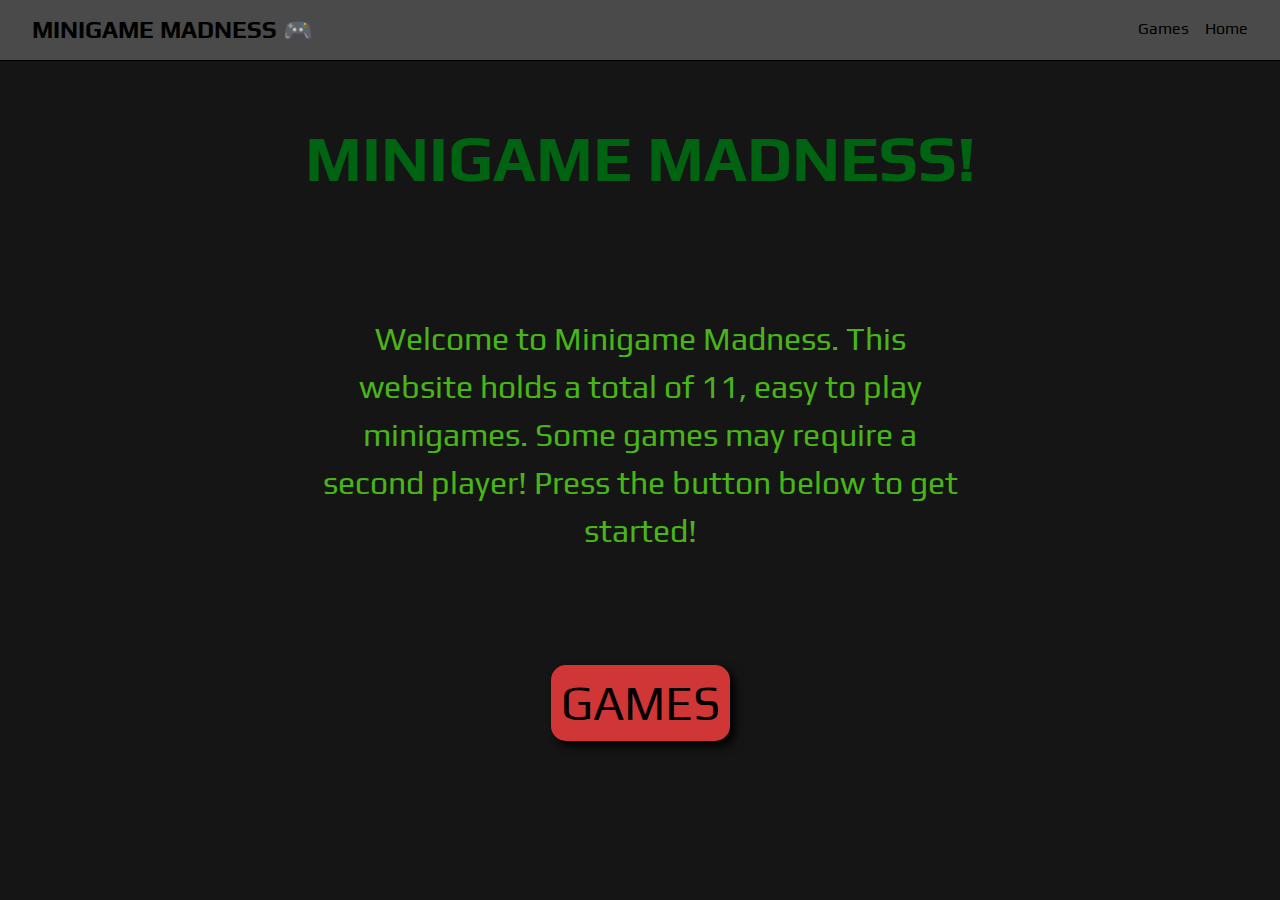
<file: index.html>
<!DOCTYPE html>
<html lang="en">

<head>
  <meta charset="UTF-8">
  <meta http-equiv="X-UA-Compatible" content="IE=edge">
  <meta name="viewport" content="width=device-width, initial-scale=1.0">
  <link rel="stylesheet" href="/games/main.css">
  <link rel="preconnect" href="https://fonts.googleapis.com">
  <link rel="preconnect" href="https://fonts.gstatic.com" crossorigin>
  <link href="https://fonts.googleapis.com/css2?family=Play&display=swap" rel="stylesheet">
  <title>Minigame Madness</title>
</head>

<body class="home-body">
  <nav>
    <h2 id="nav-head"><a href="./index.html">MINIGAME MADNESS &#127918;</a></h2>
    <ul>
      <li class="nav-a"><a href="/games/games.html">Games</a></li>
      <li class="nav-a"><a href="index.html">Home</a></li>
    </ul>
  </nav>
  <div>
    <h1 class="home-head">MINIGAME MADNESS!</h1>
    <div class="home-p-div">
    <p class="home-p">Welcome to Minigame Madness. This website holds a total of 11, easy to play minigames. Some games may require a
      second player! Press the button below to get started!</p>
    </div>
    <a href="/games/games.html"><button class="home-button">GAMES</button></a>
  </div>
</body>

</html>
</file>
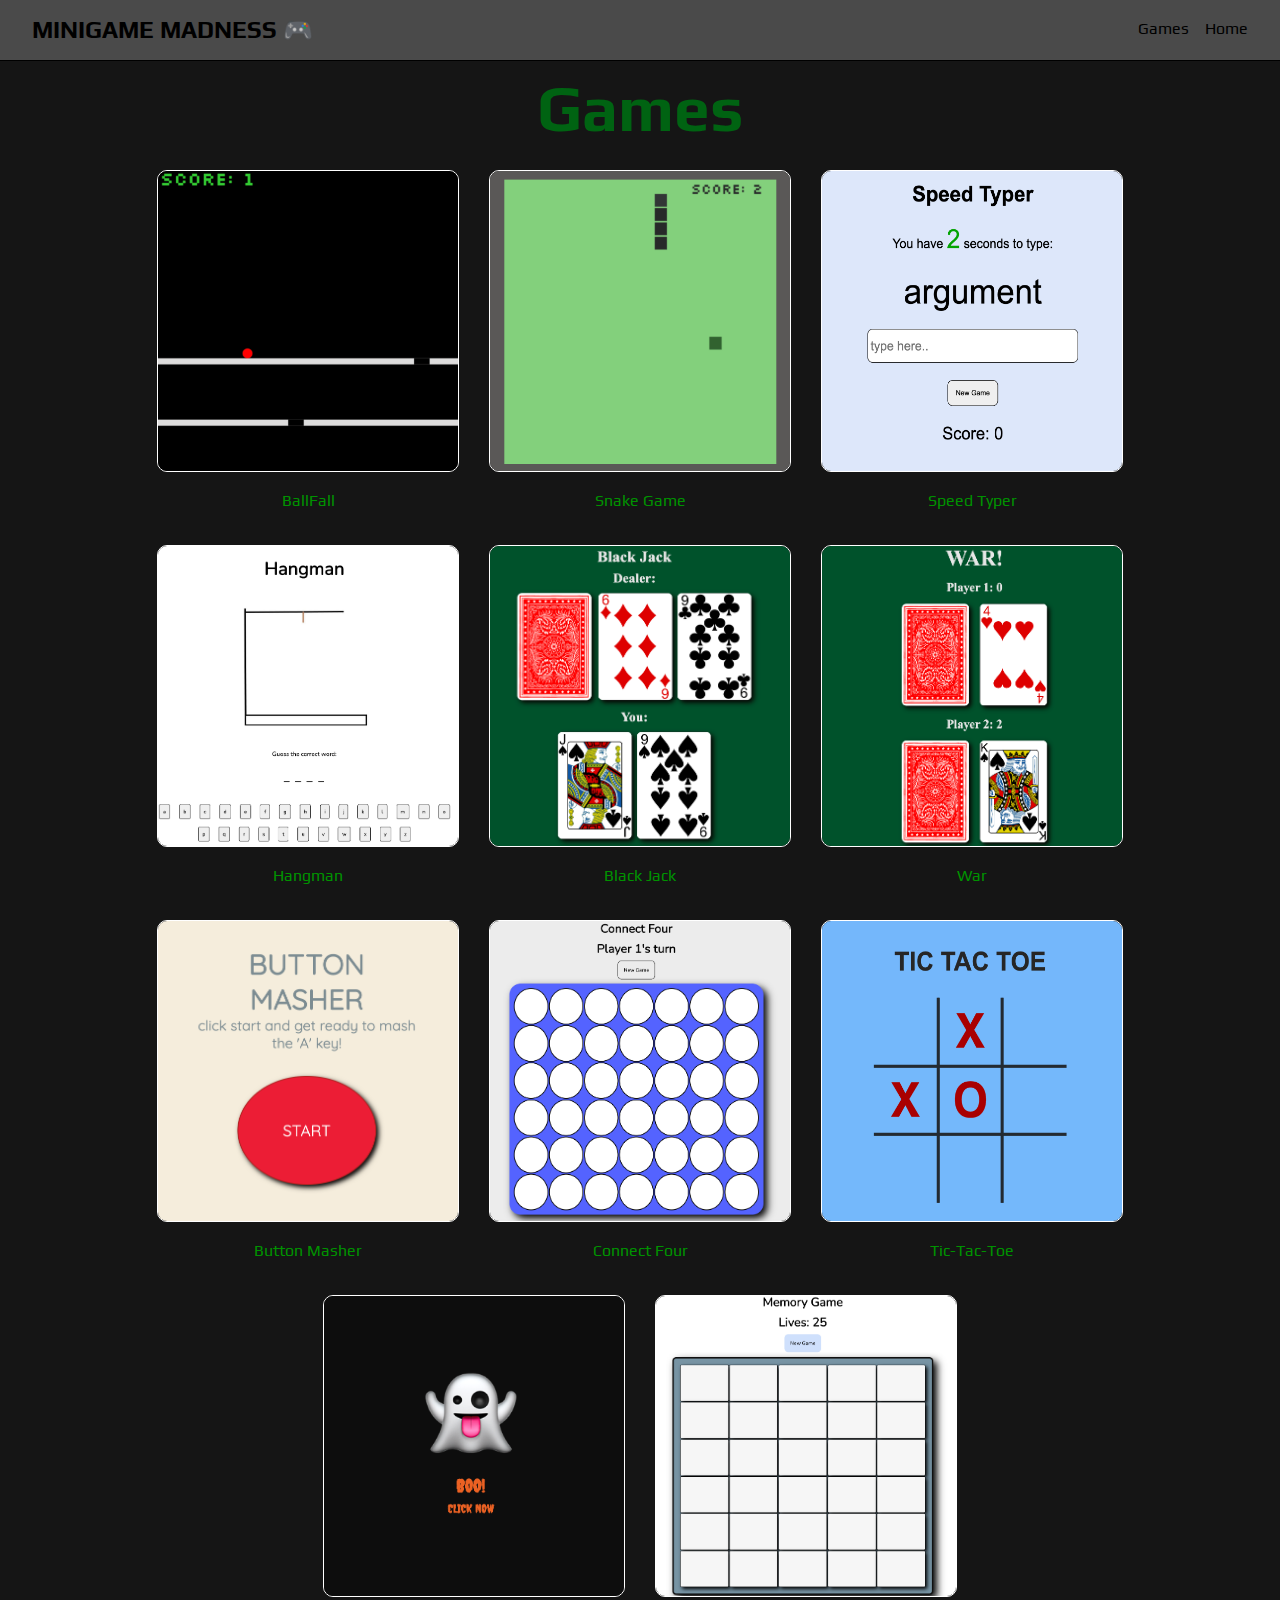
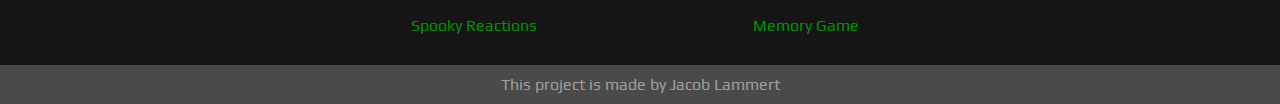
<file: games/games.html>
<!DOCTYPE html>
<html lang="en">

<head>
  <meta charset="UTF-8">
  <meta http-equiv="X-UA-Compatible" content="IE=edge">
  <meta name="viewport" content="width=device-width, initial-scale=1.0">
  <title>Mini-Games</title>
  <link rel="stylesheet" href="main.css">
  <link href="https://fonts.googleapis.com/css2?family=Play&display=swap" rel="stylesheet">
</head>

<body class="games-body">

  <nav>
    <h2 id="nav-head"><a href="../index.html">MINIGAME MADNESS &#127918;</a></h2>
    <ul>
      <li class="nav-a"><a href="games.html">Games</a></li>
      <li class="nav-a"><a href="../index.html">Home</a></li>
    </ul>
  </nav>

  <h1 id="games-head">Games</h1>
  <div class="games-list">
    <figure>
      <a href="/games/ballFall/ballFall.html"><img class="game-pic" src="./gamePics/ballFallPic.png" alt="BallFall"></a>
      <figcaption class="game-pic-text"><a class="game-pic-a" href="/games/ballFall/ballFall.html">BallFall</a></figcaption>
    </figure>
    <figure>
      <a href="/games/snakeGame/snakeGame.html"><img class="game-pic" src="./gamePics/snakePic.png" alt="Snake Game"></a>
      <figcaption class="game-pic-text"><a class="game-pic-a" href="/games/snakeGame/snakeGame.html">Snake Game</a></figcaption>
    </figure>
    <figure>
      <a href="/games/speedTyper/speedTyper.html"><img class="game-pic" src="./gamePics/typerPic.png" alt="Speed Typer"></a>
      <figcaption class="game-pic-text"><a class="game-pic-a" href="/games/speedTyper/speedTyper.html">Speed Typer</a></figcaption>
    </figure>
    <figure>
      <a href="/games/hangman/hangman.html"><img class="game-pic" src="./gamePics/hangPic.png" alt="Hangman"></a>
      <figcaption class="game-pic-text"><a class="game-pic-a" href="/games/hangman/hangman.html">Hangman</a></figcaption>
    </figure>
    <figure>
      <a href="/games/blackjack/blackjack.html"><img class="game-pic" src="./gamePics/blackjackPic.png" alt="Black Jack"></a>
      <figcaption class="game-pic-text"><a class="game-pic-a" href="/games/blackjack/blackjack.html">Black Jack</a></figcaption>
    </figure>
    <figure>
      <a href="/games/war/war.html"><img class="game-pic" src="./gamePics/warPic.png" alt="War"></a>
      <figcaption class="game-pic-text"><a class="game-pic-a" href="/games/war/war.html" >War</a></figcaption>
    </figure>
    <figure>
      <a href="/games/buttonMasher/buttomMash.html"><img class="game-pic" src="./gamePics/mashPic.png" alt="Button Masher"></a>
      <figcaption class="game-pic-text"><a class="game-pic-a" href="/games/buttonMasher/buttomMash.html">Button Masher</a></figcaption>
    </figure>
    <figure>
      <a href="/games/connectFour/connectFour.html"><img class="game-pic" src="./gamePics/cFourPic.png" alt="Connect Four"></a>
      <figcaption class="game-pic-text"><a class="game-pic-a" href="/games/connectFour/connectFour.html">Connect Four</a></figcaption>
    </figure>
    <figure>
      <a href="/games/ticTacToe/ticTacToe.html"><img class="game-pic" src="./gamePics/tttPic.png" alt="Tic-Tac-Toe"></a>
      <figcaption class="game-pic-text"><a class="game-pic-a" href="/games/ticTacToe/ticTacToe.html">Tic-Tac-Toe</a></figcaption>
    </figure>
    <figure>
      <a href="/games/reactionGame/reaction.html"><img class="game-pic" src="./gamePics/reactPic.png" alt="Spooky Reactions"></a>
      <figcaption class="game-pic-text"><a class="game-pic-a" href="/games/reactionGame/reaction.html">Spooky Reactions</a></figcaption>
    </figure>
    <figure>
      <a href="/games/memoryGame/memoryGame.html"><img class="game-pic" src="./gamePics/memoryPic.png" alt="Memory Game"></a>
      <figcaption class="game-pic-text"><a class="game-pic-a" href="/games/memoryGame/memoryGame.html">Memory Game</a></figcaption>
    </figure>

  </div>
</body>

<footer>This project is made by Jacob Lammert</footer>

</html>
</file>
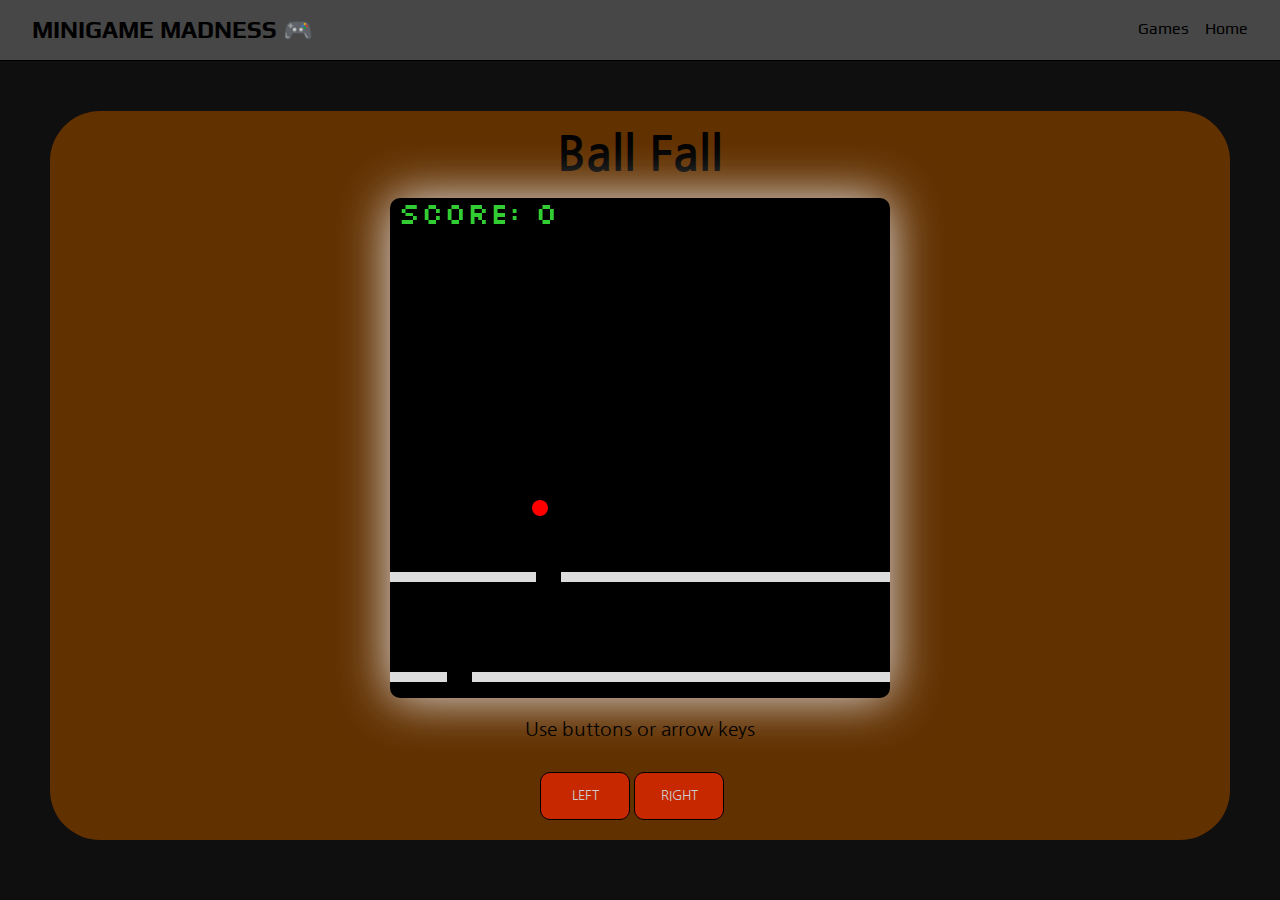
<file: games/ballFall/ballFall.html>
<!DOCTYPE html>
<html lang="en">

<head>
    <meta charset="UTF-8">
    <meta http-equiv="X-UA-Compatible" content="IE=edge">
    <meta name="viewport" content="width=device-width, initial-scale=1.0">
    <link rel="stylesheet" href="../main.css">
    <link href="https://fonts.googleapis.com/css2?family=Nanum+Gothic&family=Silkscreen&display=swap" rel="stylesheet">
    <link href="https://fonts.googleapis.com/css2?family=Play&display=swap" rel="stylesheet">
    <title>Ball Fall</title>
</head>

<body class="ballfall-body-main">

    <!--NAV BAR-->
    <nav>
        <h2 id="nav-head"><a href="../../index.html">MINIGAME MADNESS &#127918;</a></h2>
        <ul>
            <li class="nav-a"><a href="../games.html">Games</a></li>
            <li class="nav-a"><a href="../../index.html">Home</a></li>
        </ul>
    </nav>
    <!------------>

    <div class="ballfall-body"">
    <h1 class=" ballfall-head">Ball Fall</h1>
        <canvas id="ballfall-canvas" width="500" height="500" style="background-color: black;"></canvas>
        <p class="button-text">Use buttons or arrow keys</p>
        <div class="ballfall-buttons">
            <button id="left" style="background-color: #c72800">LEFT</button>
            <button id="right" style="background-color: #c72800">RIGHT</button>
        </div>
    </div>

    <script src="ballFall.js"></script>
</body>

</html>
</file>
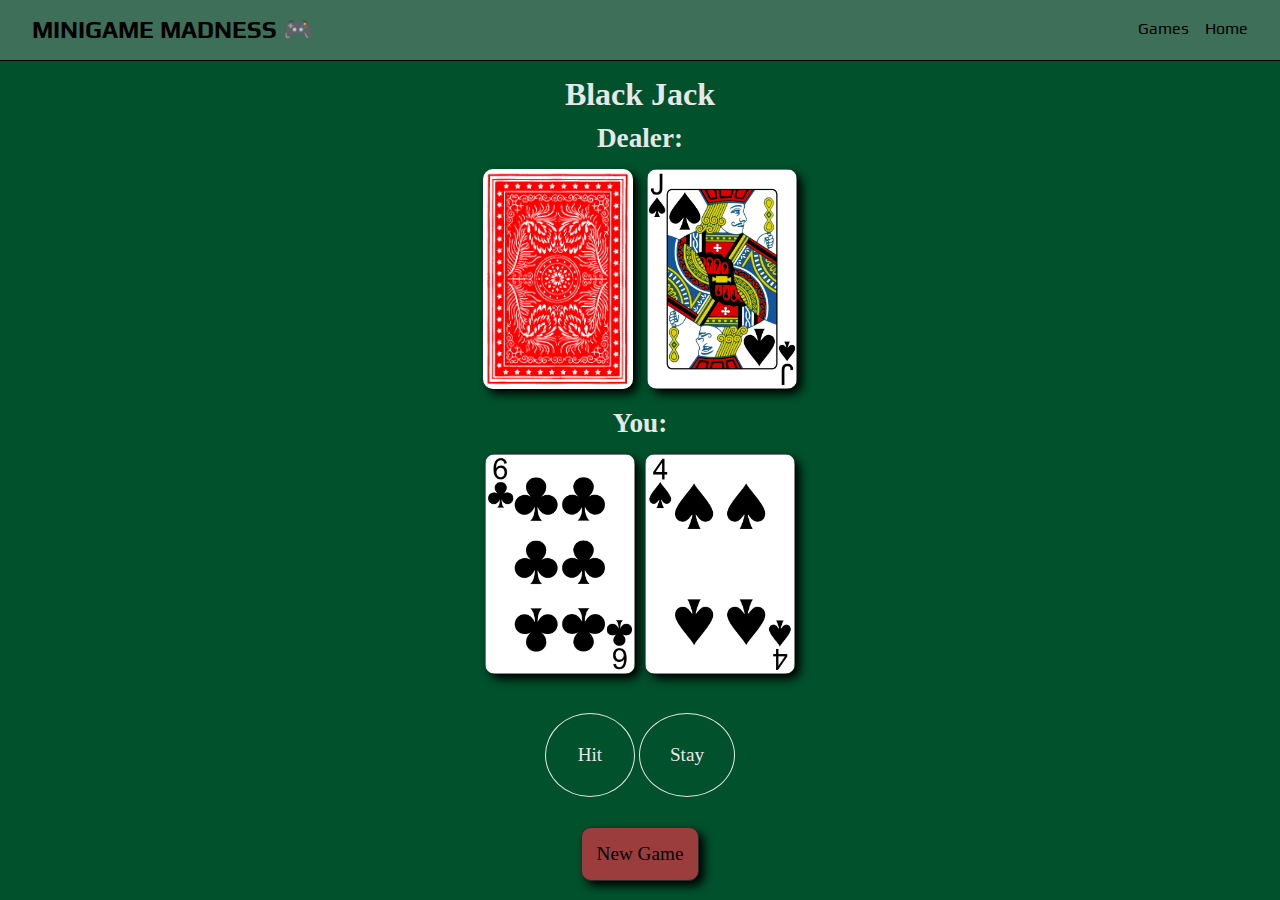
<file: games/blackjack/blackjack.html>
<!DOCTYPE html>
<html lang="en">

<head>
    <meta charset="UTF-8">
    <meta http-equiv="X-UA-Compatible" content="IE=edge">
    <meta name="viewport" content="width=device-width, initial-scale=1.0">
    <link rel="stylesheet" href="../main.css">
    <link href="https://fonts.googleapis.com/css2?family=Play&display=swap" rel="stylesheet">
    <title>Black Jack</title>
</head>

<!--NAV BAR-->
<nav>
    <h2 id="nav-head"><a href="../../index.html">MINIGAME MADNESS &#127918;</a></h2>
    <ul>
        <li class="nav-a"><a href="../games.html">Games</a></li>
        <li class="nav-a"><a href="../../index.html">Home</a></li>
    </ul>
</nav>
<!------------>

<body class="black-body">
    <h1 id="black-head">Black Jack</h1>
    <h2 class="black-heads">Dealer: <span id="dealer-sum"></span></h2>
    <div id="dealer-cards">
        <img id="hidden" src="../back.png" alt="">
    </div>

    <h2 class="black-heads">You: <span id="your-sum"></span></h2>
    <div id="your-cards"></div>

    <div class="black-buttons">
        <button id="hit">Hit</button>
        <button id="stay">Stay</button>
        <p id="results"></p>
    </div>
    <div class="black-buttons">
        <button id="black-reset">New Game</button>
    </div>

    <script src="blackjack.js"></script>
</body>

</html>
</file>
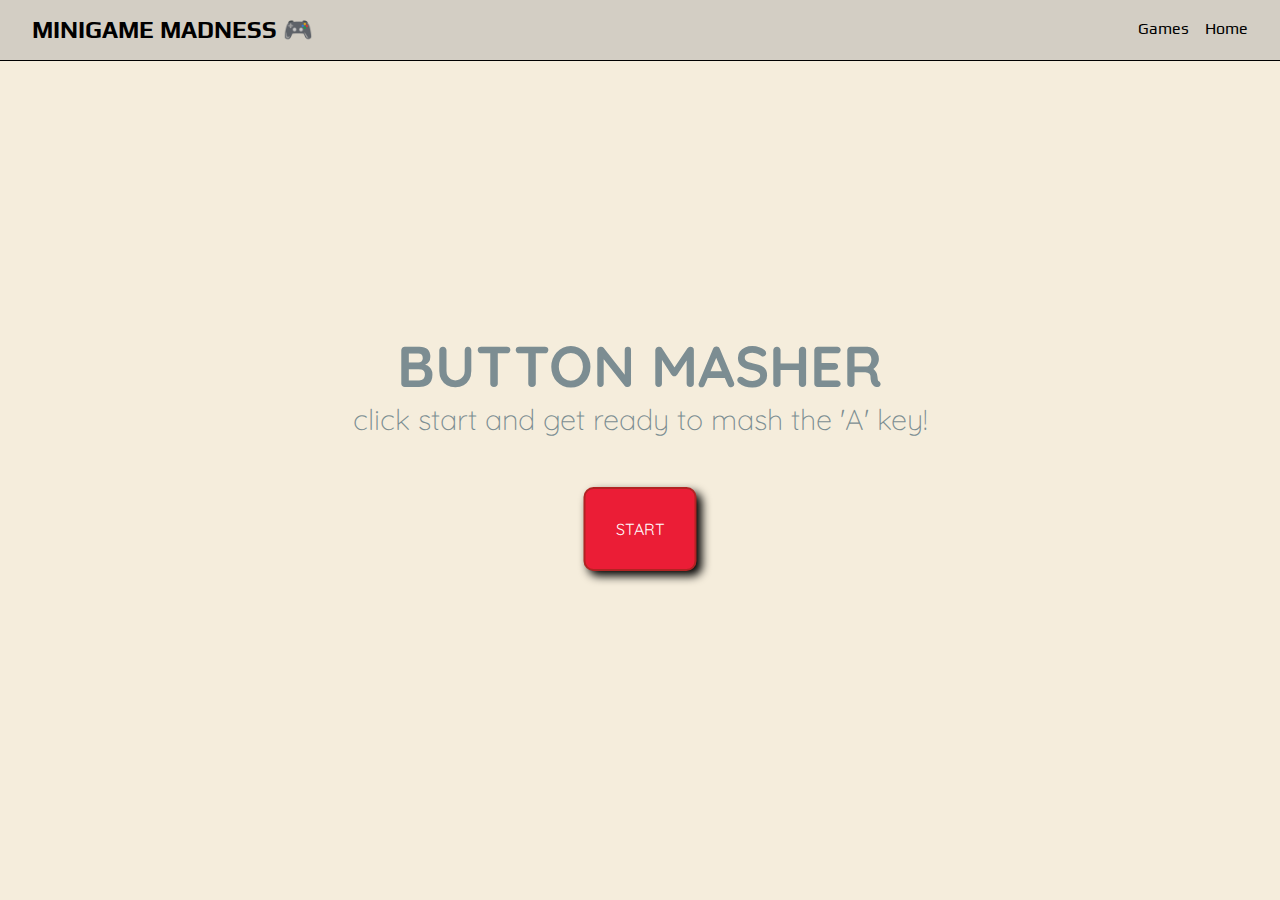
<file: games/buttonMasher/buttomMash.html>
<!DOCTYPE html>
<html lang="en">

<head>
    <meta charset="UTF-8">
    <meta http-equiv="X-UA-Compatible" content="IE=edge">
    <meta name="viewport" content="width=device-width, initial-scale=1.0">
    <link rel="stylesheet" href="../main.css">
    <link href="https://fonts.googleapis.com/css2?family=Play&display=swap" rel="stylesheet">
    <link rel="preconnect" href="https://fonts.googleapis.com">
    <link rel="preconnect" href="https://fonts.gstatic.com" crossorigin>
    <link href="https://fonts.googleapis.com/css2?family=Quicksand&display=swap" rel="stylesheet">
    <title>Masher Mayham</title>
</head>

<body style="background-color: #F5EDDC;">

    <!--NAV BAR-->
    <nav>
        <h2 id="nav-head"><a href="../../index.html">MINIGAME MADNESS &#127918;</a></h2>
        <ul>
            <li class="nav-a"><a href="../games.html">Games</a></li>
            <li class="nav-a"><a href="../../index.html">Home</a></li>
        </ul>
    </nav>
    <!------------>

    <div class="mash-game-text">
        <h1>BUTTON MASHER</h1>
        <p>click start and get ready to mash the 'A' key!</p>
        <button class="mash-start">START</button>
    </div>

    <script src="buttomMash.js"></script>
</body>

</html>
</file>
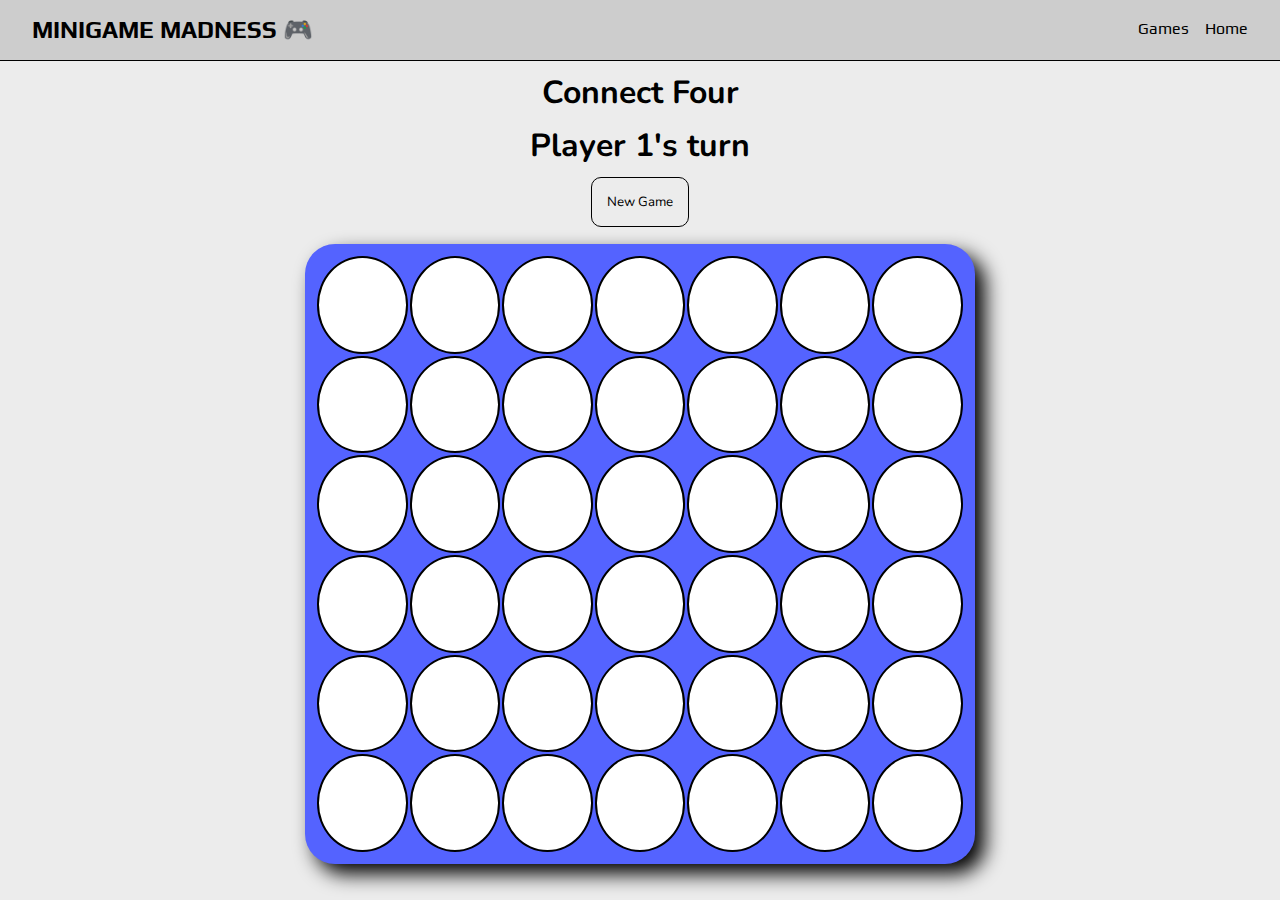
<file: games/connectFour/connectFour.html>
<!DOCTYPE html>
<html lang="en">

<head>
    <meta charset="UTF-8">
    <meta http-equiv="X-UA-Compatible" content="IE=edge">
    <meta name="viewport" content="width=device-width, initial-scale=1.0">
    <link rel="stylesheet" href="../main.css">
    <link href="https://fonts.googleapis.com/css2?family=Play&display=swap" rel="stylesheet">
    <link rel="preconnect" href="https://fonts.googleapis.com">
    <link rel="preconnect" href="https://fonts.gstatic.com" crossorigin>
    <link href="https://fonts.googleapis.com/css2?family=Nunito&display=swap" rel="stylesheet">
    <title>Connect 4</title>
</head>

<body style="background-color: #ECECEC">

    <!--NAV BAR-->
    <nav>
        <h2 id="nav-head"><a href="../../index.html">MINIGAME MADNESS &#127918;</a></h2>
        <ul>
            <li class="nav-a"><a href="../games.html">Games</a></li>
            <li class="nav-a"><a href="../../index.html">Home</a></li>
        </ul>
    </nav>
    <!------------>

    <h1 class="connect-head">Connect Four</h1>
    <h2 class="player-turn">Player 1's turn</h2>
    <div class="connect-board">
        <table>
            <tr>
                <td class="slot"></td>
                <td class="slot"></td>
                <td class="slot"></td>
                <td class="slot"></td>
                <td class="slot"></td>
                <td class="slot"></td>
                <td class="slot"></td>
            </tr>
            <tr>
                <td class="slot"></td>
                <td class="slot"></td>
                <td class="slot"></td>
                <td class="slot"></td>
                <td class="slot"></td>
                <td class="slot"></td>
                <td class="slot"></td>
            </tr>
            <tr>
                <td class="slot"></td>
                <td class="slot"></td>
                <td class="slot"></td>
                <td class="slot"></td>
                <td class="slot"></td>
                <td class="slot"></td>
                <td class="slot"></td>
            </tr>
            <tr>
                <td class="slot"></td>
                <td class="slot"></td>
                <td class="slot"></td>
                <td class="slot"></td>
                <td class="slot"></td>
                <td class="slot"></td>
                <td class="slot"></td>
            </tr>
            <tr>
                <td class="slot"></td>
                <td class="slot"></td>
                <td class="slot"></td>
                <td class="slot"></td>
                <td class="slot"></td>
                <td class="slot"></td>
                <td class="slot"></td>
            </tr>
            <tr>
                <td class="slot"></td>
                <td class="slot"></td>
                <td class="slot"></td>
                <td class="slot"></td>
                <td class="slot"></td>
                <td class="slot"></td>
                <td class="slot"></td>
            </tr>
        </table>
    </div>

    <div class="button-div">
        <button id="connect-reset">New Game</button>
    </div>

    <script src="connectFour.js"></script>
</body>

</html>
</file>
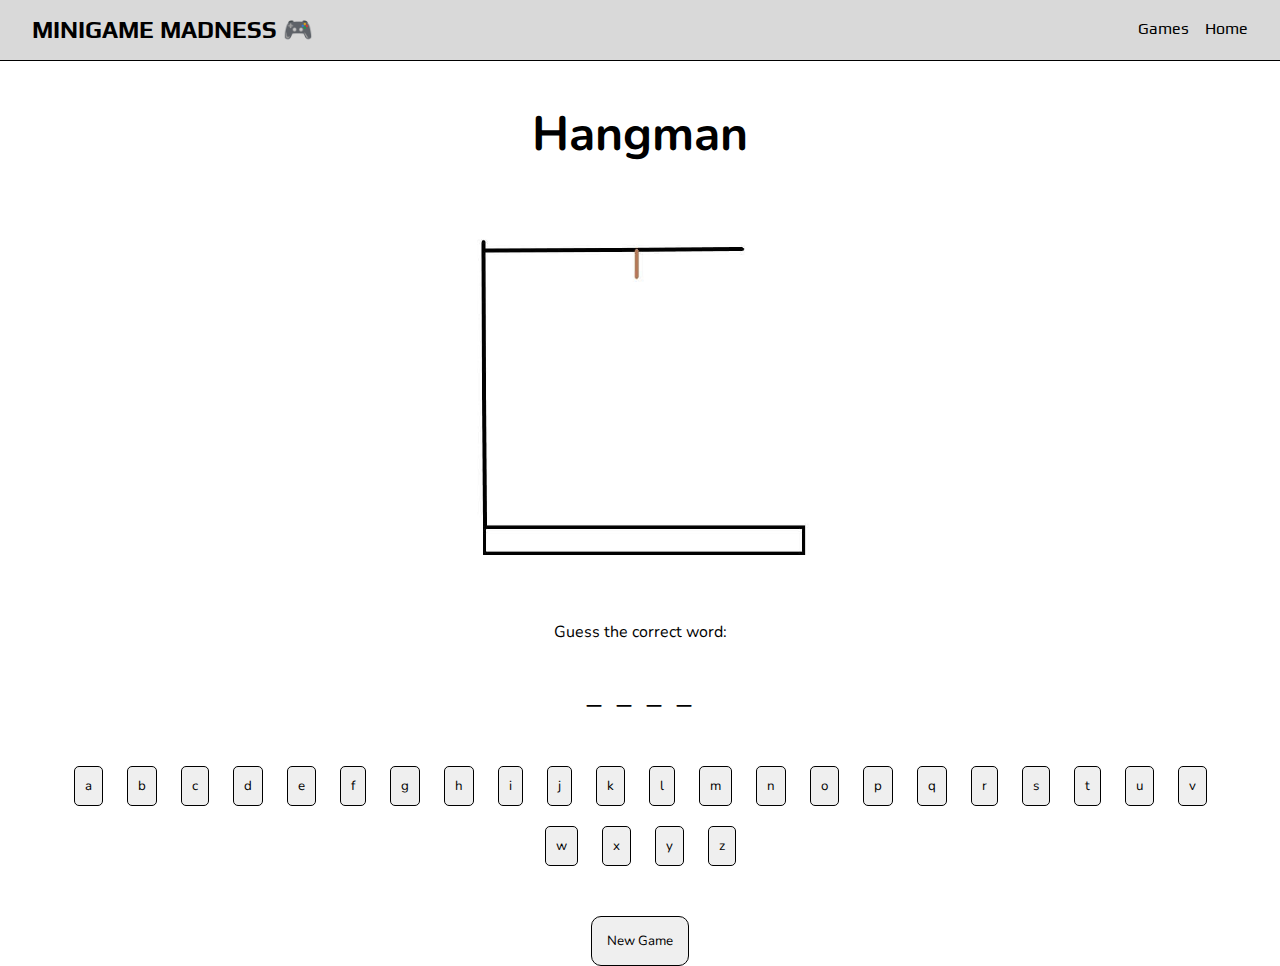
<file: games/hangman/hangman.html>
<!DOCTYPE html>
<html lang="en">

<head>
    <meta charset="UTF-8">
    <meta http-equiv="X-UA-Compatible" content="IE=edge">
    <meta name="viewport" content="width=device-width, initial-scale=1.0">
    <link rel="stylesheet" href="../main.css">
    <link href="https://fonts.googleapis.com/css2?family=Play&display=swap" rel="stylesheet">
    <link rel="preconnect" href="https://fonts.googleapis.com">
    <link rel="preconnect" href="https://fonts.gstatic.com" crossorigin>
    <link href="https://fonts.googleapis.com/css2?family=Nunito&display=swap" rel="stylesheet">
    <title>Hangman</title>
</head>

<body class="hang-body">

    <!--NAV BAR-->
    <nav>
        <h2 id="nav-head"><a href="../../index.html">MINIGAME MADNESS &#127918;</a></h2>
        <ul>
            <li class="nav-a"><a href="../games.html">Games</a></li>
            <li class="nav-a"><a href="../../index.html">Home</a></li>
        </ul>
    </nav>
    <!------------>

    <div class="hang-game">
        <h1 class="hang-head">Hangman</h1>
        <img class="hang-pic" src="./hangmanPics/0.JPG" alt="firstPic">
        <div class="hang-guess">
            <p class="hang-text">Guess the correct word:</p>
            <p class="hang-word"></p>
            <div id="keyboard"></div>
            <button id="hang-reset">New Game</button>
        </div>
    </div>



    <script src="../words.js"></script>
    <script src="hangman.js"></script>
</body>

</html>
</file>
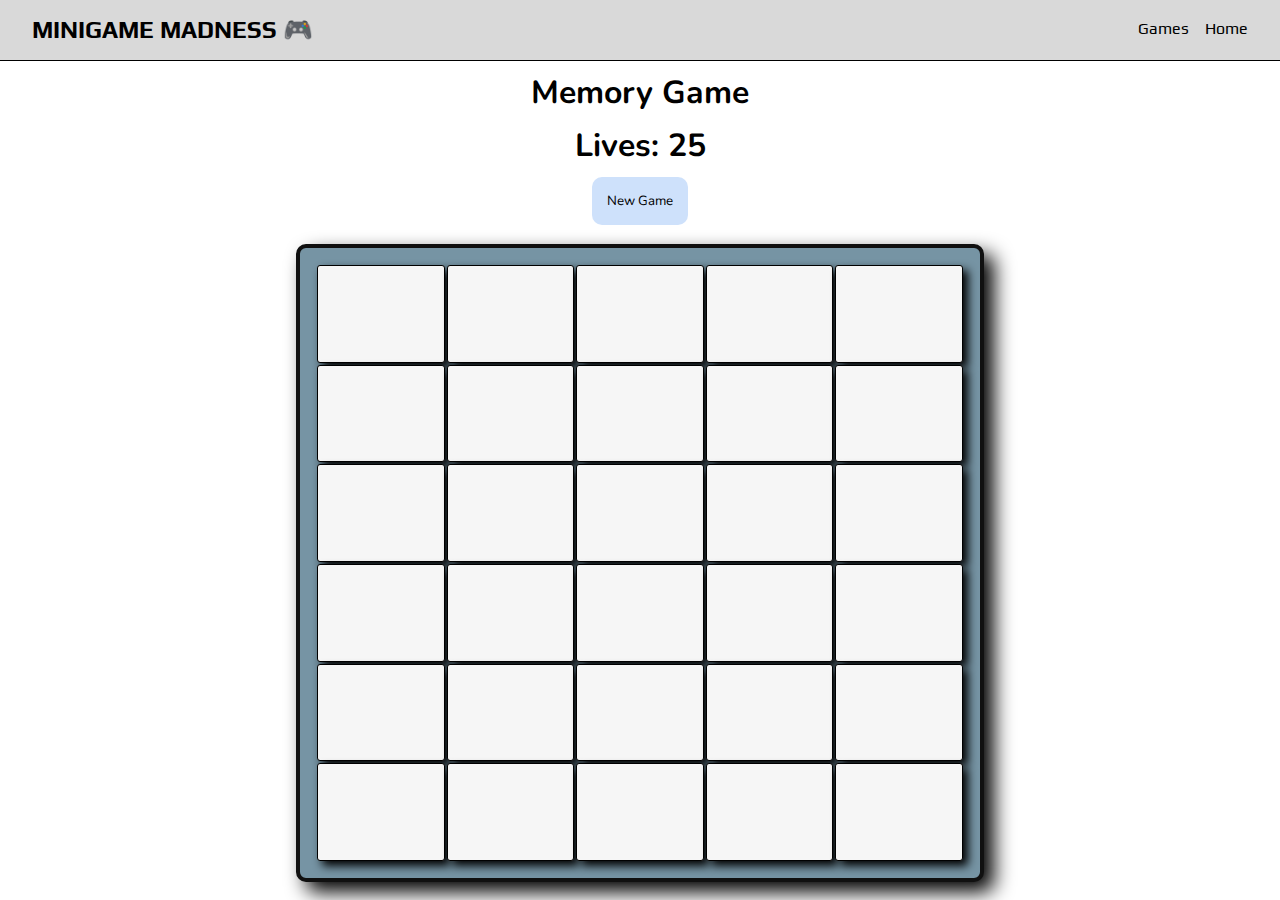
<file: games/memoryGame/memoryGame.html>
<!DOCTYPE html>
<html lang="en">

<head>
    <meta charset="UTF-8">
    <meta http-equiv="X-UA-Compatible" content="IE=edge">
    <meta name="viewport" content="width=device-width, initial-scale=1.0">
    <link rel="stylesheet" href="../main.css">
    <link href="https://fonts.googleapis.com/css2?family=Play&display=swap" rel="stylesheet">
    <link rel="preconnect" href="https://fonts.googleapis.com">
    <link rel="preconnect" href="https://fonts.gstatic.com" crossorigin>
    <link href="https://fonts.googleapis.com/css2?family=Nunito&display=swap" rel="stylesheet">
    <title>Memory Game</title>
</head>

<body>

    <!--NAV BAR-->
    <nav>
        <h2 id="nav-head"><a href="../../index.html">MINIGAME MADNESS &#127918;</a></h2>
        <ul>
            <li class="nav-a"><a href="../games.html">Games</a></li>
            <li class="nav-a"><a href="../../index.html">Home</a></li>
        </ul>
    </nav>
    <!------------>

    <h1 class="memory-head">Memory Game</h1>
    <div>
        <h2 class="memory-lives">Lives: 25</h2>
        <div class="button-div">
            <button id="memory-reset">New Game</button>
        </div>
    </div>

    <div class="memory-board">
        <table>
            <tr>
                <td class="memory-box text-hide"></td>
                <td class="memory-box text-hide"></td>
                <td class="memory-box text-hide"></td>
                <td class="memory-box text-hide"></td>
                <td class="memory-box text-hide"></td>
            </tr>
            <tr>
                <td class="memory-box text-hide"></td>
                <td class="memory-box text-hide"></td>
                <td class="memory-box text-hide"></td>
                <td class="memory-box text-hide"></td>
                <td class="memory-box text-hide"></td>
            </tr>
            <tr>
                <td class="memory-box text-hide"></td>
                <td class="memory-box text-hide"></td>
                <td class="memory-box text-hide"></td>
                <td class="memory-box text-hide"></td>
                <td class="memory-box text-hide"></td>
            </tr>
            <tr>
                <td class="memory-box text-hide"></td>
                <td class="memory-box text-hide"></td>
                <td class="memory-box text-hide"></td>
                <td class="memory-box text-hide"></td>
                <td class="memory-box text-hide"></td>
            </tr>
            <tr>
                <td class="memory-box text-hide"></td>
                <td class="memory-box text-hide"></td>
                <td class="memory-box text-hide"></td>
                <td class="memory-box text-hide"></td>
                <td class="memory-box text-hide"></td>
            </tr>
            <tr>
                <td class="memory-box text-hide"></td>
                <td class="memory-box text-hide"></td>
                <td class="memory-box text-hide"></td>
                <td class="memory-box text-hide"></td>
                <td class="memory-box text-hide"></td>
            </tr>
        </table>
    </div>

    <script src="memoryGame.js"></script>
</body>

</html>
</file>
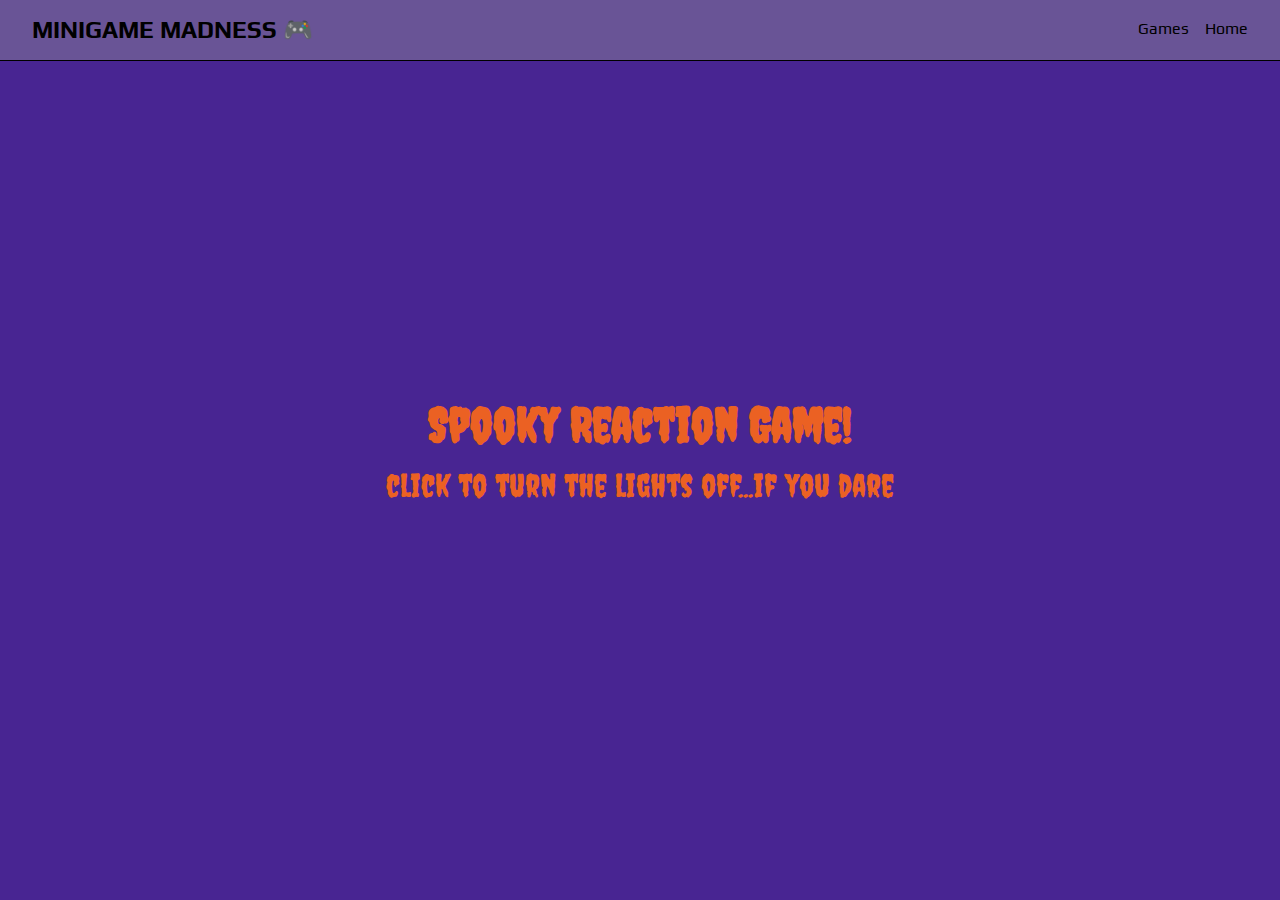
<file: games/reactionGame/reaction.html>
<!DOCTYPE html>
<html lang="en">

<head>
    <meta charset="UTF-8">
    <meta http-equiv="X-UA-Compatible" content="IE=edge">
    <meta name="viewport" content="width=device-width, initial-scale=1.0">
    <link rel="stylesheet" href="../main.css">
    <link href="https://fonts.googleapis.com/css2?family=Play&display=swap" rel="stylesheet">
    <link rel="preconnect" href="https://fonts.googleapis.com">
    <link rel="preconnect" href="https://fonts.gstatic.com" crossorigin>
    <link href="https://fonts.googleapis.com/css2?family=Creepster&display=swap" rel="stylesheet">
    <title>Spooky Reaction</title>
</head>

<body class="react-body">

    <!--NAV BAR-->
    <nav>
        <h2 id="nav-head"><a href="../../index.html">MINIGAME MADNESS &#127918;</a></h2>
        <ul>
            <li class="nav-a"><a href="../games.html">Games</a></li>
            <li class="nav-a"><a href="../../index.html">Home</a></li>
        </ul>
    </nav>
    <!------------>

    <div class="react-game-text">
        <h1 class="hide spotlight" id="ghost">&#x1F47B</h1>
        <h2 class="react-title">Spooky Reaction Game!</h2>
        <p class="react-p">click to turn the lights off...if you dare</p>
    </div>


    <script src="reaction.js"></script>
</body>

</html>
</file>
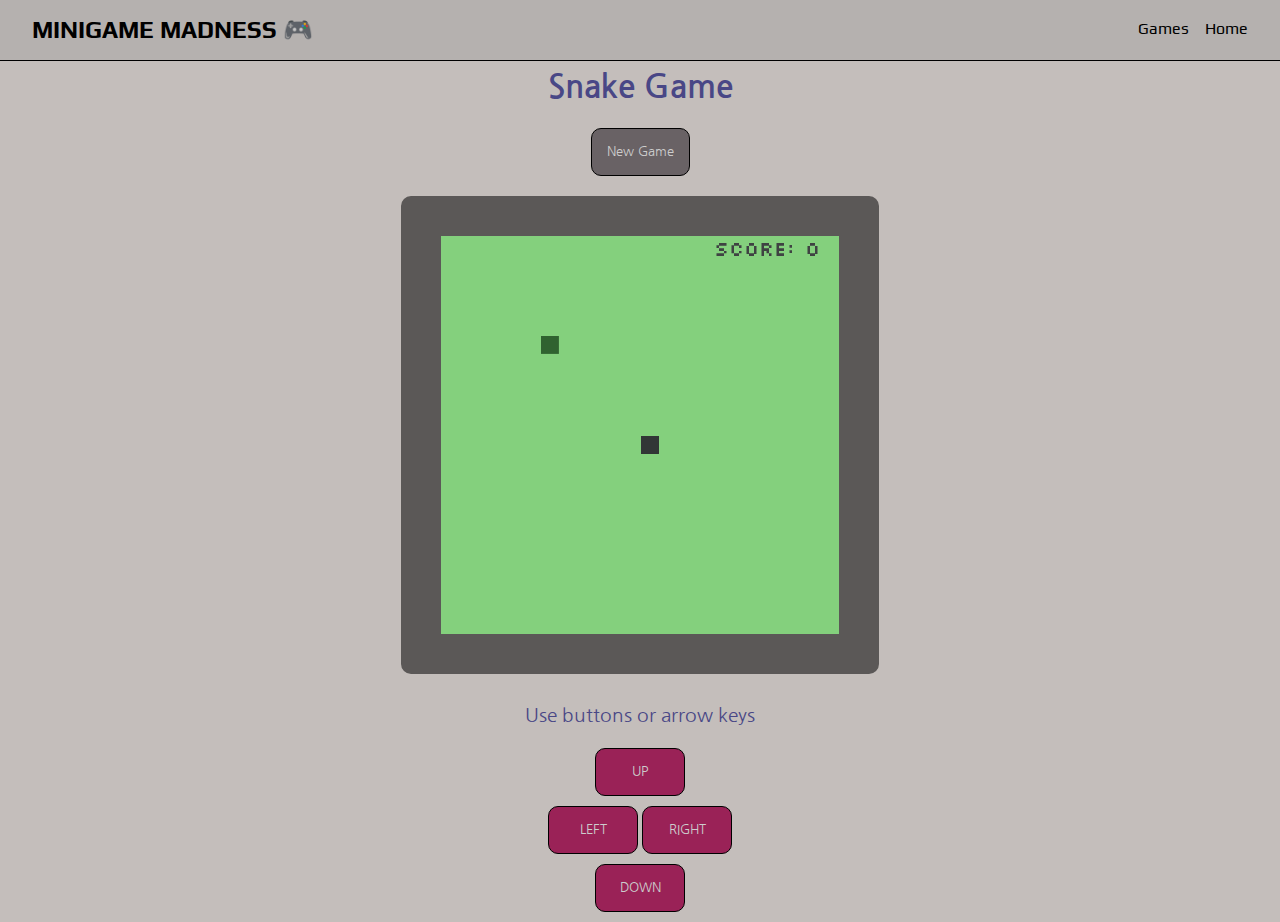
<file: games/snakeGame/snakeGame.html>
<!DOCTYPE html>
<html lang="en">

<head>
    <meta charset="UTF-8">
    <meta http-equiv="X-UA-Compatible" content="IE=edge">
    <meta name="viewport" content="width=device-width, initial-scale=1.0">
    <link rel="stylesheet" href="../main.css">
    <link rel="preconnect" href="https://fonts.googleapis.com">
    <link rel="preconnect" href="https://fonts.googleapis.com">
    <link rel="preconnect" href="https://fonts.gstatic.com" crossorigin>
    <link href="https://fonts.googleapis.com/css2?family=Nanum+Gothic&family=Silkscreen&display=swap" rel="stylesheet">
    <link href="https://fonts.googleapis.com/css2?family=Play&display=swap" rel="stylesheet">
    <title>Snake Game</title>
</head>

<body class="snake-body-main">

    <!--NAV BAR-->
    <nav>
        <h2 id="nav-head"><a href="../../index.html">MINIGAME MADNESS &#127918;</a></h2>
        <ul>
            <li class="nav-a"><a href="../games.html">Games</a></li>
            <li class="nav-a"><a href="../../index.html">Home</a></li>
        </ul>
    </nav>
    <!------------>
    <div class="snake-body">
        <h1 class="snake-head">Snake Game</h1>
        <div class="button-div">
            <button id="snake-reset">New Game</button>
        </div>
        <canvas id="snake-game" width="398" height="398"></canvas>
        <div class="snake-buttons">
            <p class="snake-text">Use buttons or arrow keys</p>
            <div>
                <button id="up">UP</button>
            </div>
            <div>
                <button id="left">LEFT</button>
                <button id="right">RIGHT</button>
            </div>
            <div>
                <button id="down">DOWN</button>
            </div>

        </div>

        <script src="snakeGame.js"></script>
    </div>
</body>

</html>
</file>
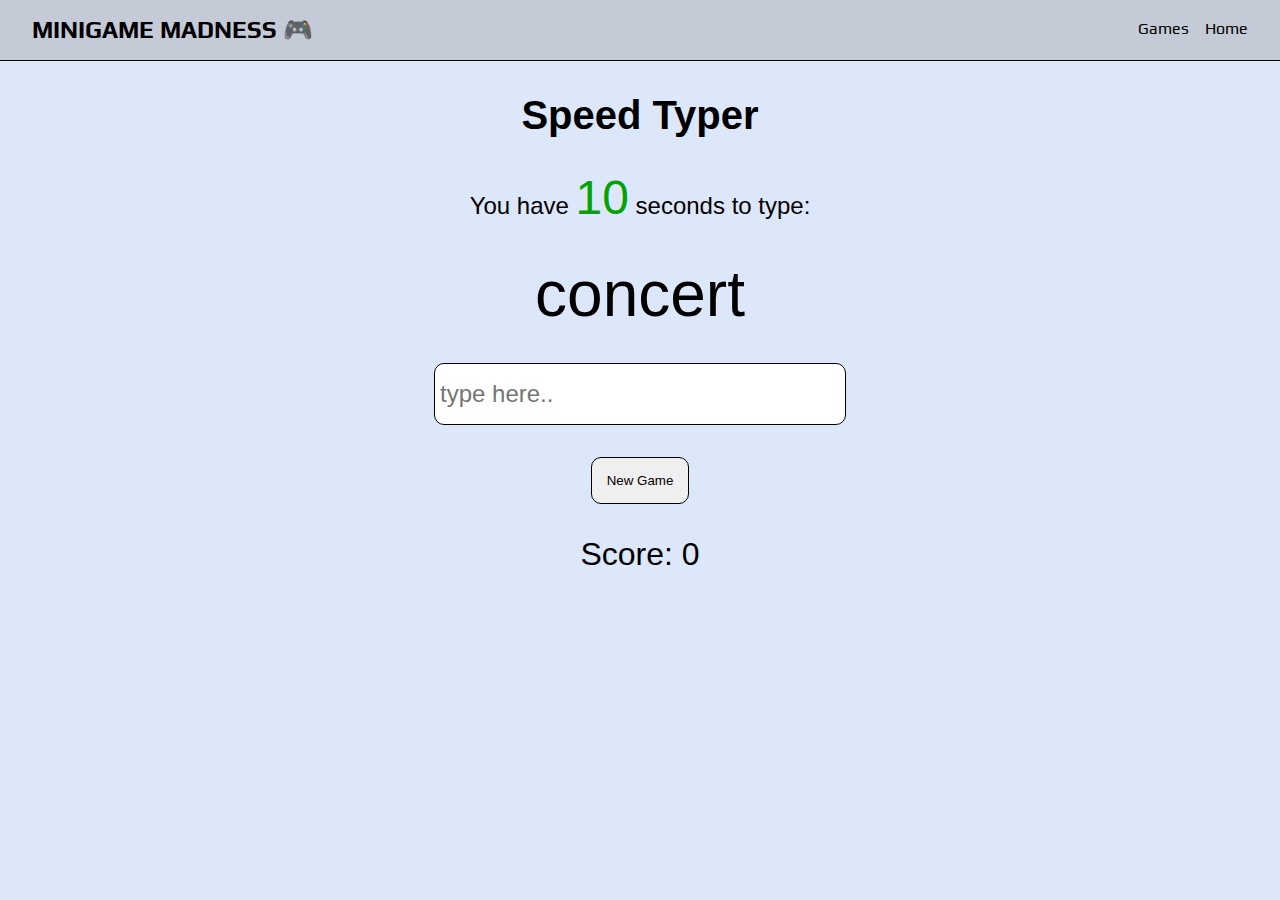
<file: games/speedTyper/speedTyper.html>
<!DOCTYPE html>
<html lang="en">

<head>
    <meta charset="UTF-8">
    <meta http-equiv="X-UA-Compatible" content="IE=edge">
    <meta name="viewport" content="width=device-width, initial-scale=1.0">
    <link rel="stylesheet" href="../main.css">
    <link href="https://fonts.googleapis.com/css2?family=Play&display=swap" rel="stylesheet">
    <title>Speed Typer</title>
</head>

<body style="background-color: #dde7fa;">

    <!--NAV BAR-->
    <nav>
        <h2 id="nav-head"><a href="../../index.html">MINIGAME MADNESS &#127918;</a></h2>
        <ul>
            <li class="nav-a"><a href="../games.html">Games</a></li>
            <li class="nav-a"><a href="../../index.html">Home</a></li>
        </ul>
    </nav>
    <!------------>

    <div class="typer-game">
        <h1 class="typer-head">Speed Typer</h1>
        <p class="typer-seconds">You have <span class="typer-seconds-num">10</span> seconds to type:</p>
        <h2 class="typer-word">start</h2>
        <p class="typer-gameover"></p>
        <input type="text" class="typer-input" placeholder="type here..">
        <br><button class="typer-reset">New Game</button>
        <p class="typer-score">Score: <span class="typer-score-num">0</span></p>
    </div>


    <script src="../words.js"></script>
    <script src="speedTyper.js"></script>
</body>

</html>
</file>
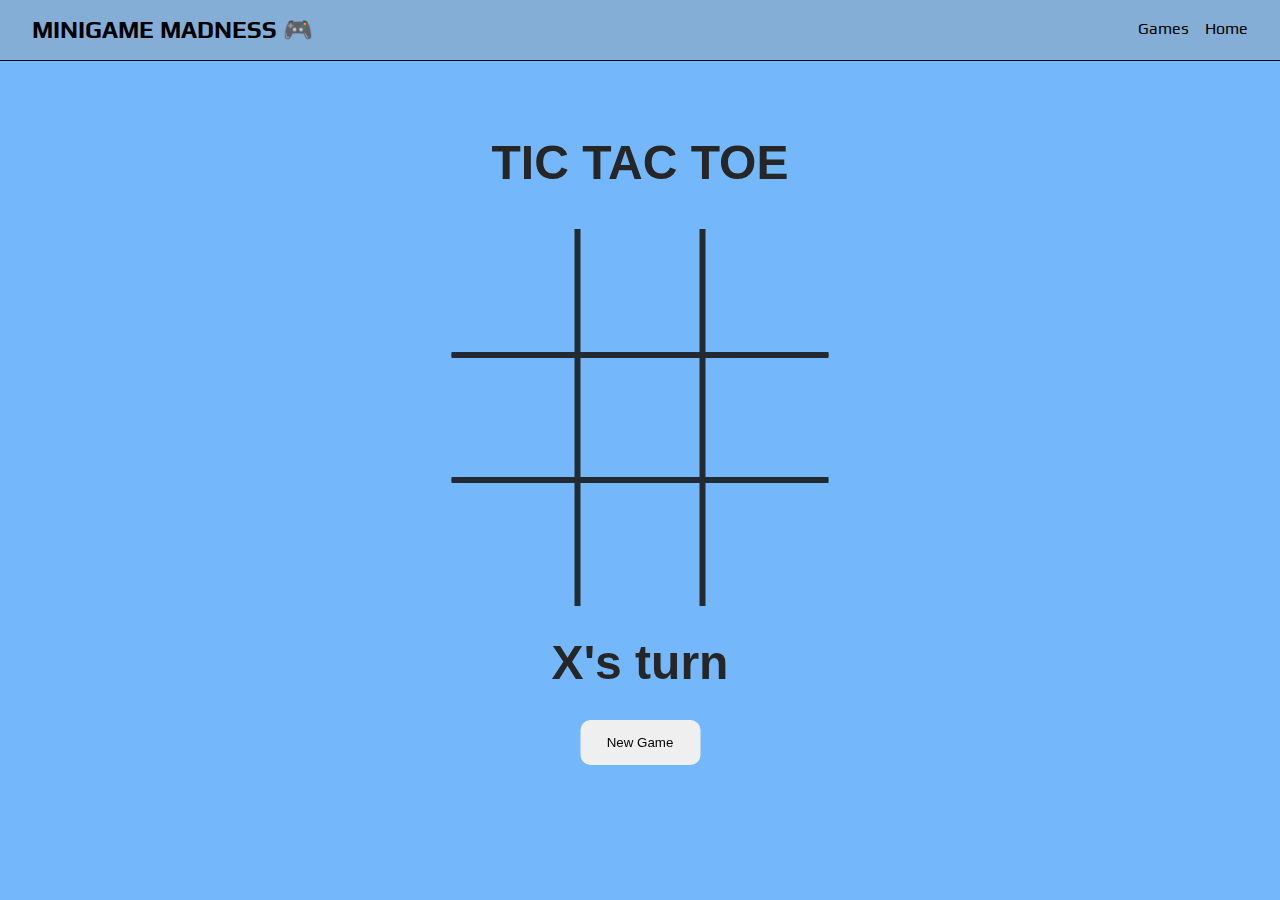
<file: games/ticTacToe/ticTacToe.html>
<!DOCTYPE html>
<html lang="en">

<head>
    <meta charset="UTF-8">
    <meta http-equiv="X-UA-Compatible" content="IE=edge">
    <meta name="viewport" content="width=device-width, initial-scale=1.0">
    <link rel="stylesheet" href="../main.css">
    <link href="https://fonts.googleapis.com/css2?family=Play&display=swap" rel="stylesheet">
    <title>Tic-Tac-Toe</title>
</head>

<body style="background-color: hsl(210, 94%, 72%);">

    <!--NAV BAR-->
    <nav>
        <h2 id="nav-head"><a href="../../index.html">MINIGAME MADNESS &#127918;</a></h2>
        <ul>
            <li class="nav-a"><a href="../games.html">Games</a></li>
            <li class="nav-a"><a href="../../index.html">Home</a></li>
        </ul>
    </nav>
    <!------------>


    <div class="center">
        <h1 class="tic-tac-toe-head">TIC TAC TOE</h1>
        <div class="game-board" id="game-board">
            <div boxIndex="0" class="box" id="box0"></div>
            <div boxIndex="1" class="box" id="box1"></div>
            <div boxIndex="2" class="box" id="box2"></div>
            <div boxIndex="3" class="box" id="box3"></div>
            <div boxIndex="4" class="box" id="box4"></div>
            <div boxIndex="5" class="box" id="box5"></div>
            <div boxIndex="6" class="box" id="box6"></div>
            <div boxIndex="7" class="box" id="box7"></div>
            <div boxIndex="8" class="box" id="box8"></div>
        </div>
        <h2 id="game-status"></h2>
        <div class="button-div">
            <button id="new-game">New Game</button>
        </div>
    </div>

    <script src="ticTacToe.js"></script>
</body>

</html>
</file>
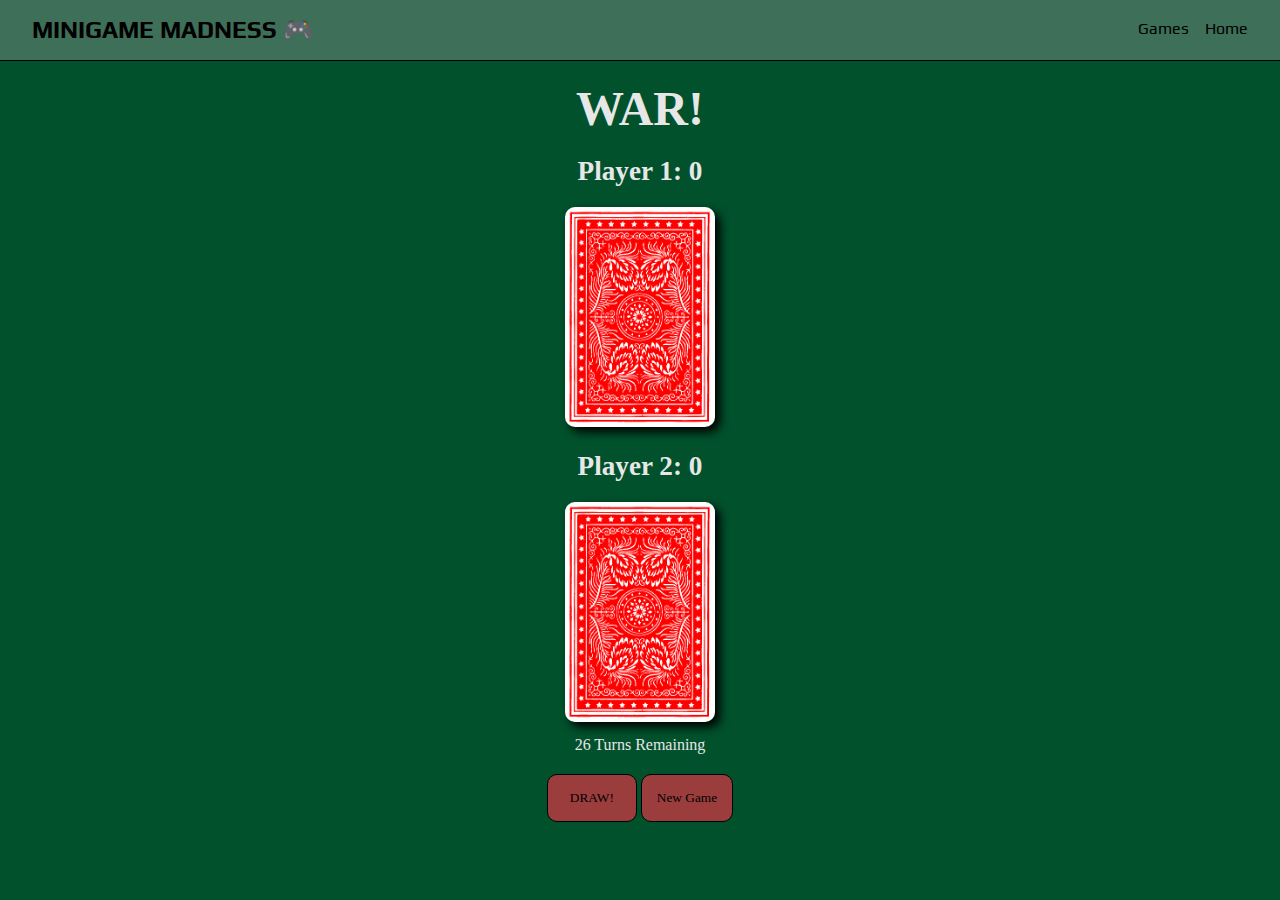
<file: games/war/war.html>
<!DOCTYPE html>
<html lang="en">

<head>
    <meta charset="UTF-8">
    <meta http-equiv="X-UA-Compatible" content="IE=edge">
    <meta name="viewport" content="width=device-width, initial-scale=1.0">
    <link rel="stylesheet" href="../main.css">
    <link href="https://fonts.googleapis.com/css2?family=Play&display=swap" rel="stylesheet">
    <title>War</title>
</head>

<body id="war-body">

    <!--NAV BAR-->
    <nav>
        <h2 id="nav-head"><a href="../../index.html">MINIGAME MADNESS &#127918;</a></h2>
        <ul>
            <li class="nav-a"><a href="../games.html">Games</a></li>
            <li class="nav-a"><a href="../../index.html">Home</a></li>
        </ul>
    </nav>
    <!------------>

    <h1 id="war-head">WAR!</h1>
    <h2 class="war-heads">Player 1: <span id="player1-score">0</span></h2>
    <div id="player1-cards">
        <img src="../back.png" alt="">
    </div>

    <h2 class="war-heads">Player 2: <span id="player2-score">0</span></h2>
    <div id="player2-cards">
        <img src="../back.png" alt="">
    </div>

    <p class="turn-num-p"><span class="turn-num">26</span> Turns Remaining</p>
    <p class="say-winner"></p>

    <div class="war-buttons">
        <button id="war-draw">DRAW!</button>
        <button id="war-reset">New Game</button>
    </div>

    <script src="war.js"></script>
</body>

</html>
</file>
<file: games/main.css>
/************GLOBAL STYLES****************/
*, html{
    margin: 0;
    padding: 0;
}

footer{
    text-align: center;
    background-color: #9f9f9f64;
    font-family: 'Play', sans-serif;
    color: rgb(158, 158, 158);
    padding: 10px;
    position: relative;
    bottom: 0;
    width: auto;
}

/************NAV BAR****************/
nav {
    background: #9f9f9f64;
    border-bottom: solid 1px black;
    display: flex;
    justify-content: space-between;
    padding: 1rem 2rem;
}
#nav-head{
    color: black;
    font-family: 'Play', sans-serif;
}
  
  nav ul {
    display: flex;
    list-style: none;
    margin-top: 3px;
}
  
  nav li {
    font-family: 'Play', sans-serif;
    padding-left: 1rem;
}

  nav a {
    color: #000000;
    text-decoration: none;
}

  @media only screen and (max-width: 600px) {    
    nav{
        padding: 1rem 1rem;
    }
    #nav-head{
        font-size: 0.9rem;
    }
    .nav-a{
        font-size: 0.8rem;
    }
     } 

/************HOME PAGE****************/
.home-body{
    text-align: center;
    background-color: #151515;
}

.home-head, .home-p, .home-button{
    font-family: 'Play', sans-serif;
}

.home-head{
    color: #006312;
    margin: 60px;
    font-size: 4rem;
}

.home-p{
    color: #49B618;
    font-size: 2rem;
}

.home-p-div{
    width: 50%;
    margin: auto;
    padding: 10px;
}

.home-button{
    background-color: #d13636;
    margin: 50px;
    padding: 10px;
    border: none;
    box-shadow: #000000 5px 5px 10px;
    border-radius: 15px;
    font-size: 3rem;
}

.home-button:hover{
    background-color: #d61e1e;
}

.home-button:active{
    transform: translateY(3px);
}

@media screen and (max-width: 767px){    
    .home-head{
        font-size: 3rem;
    }
    .home-p{
        font-size: 1.5rem;
    }
    .home-button{
        font-size: 2rem;
    }
     }

@media only screen and (min-width: 992px) { 
    .home-p{
        margin-top: 50px;
        line-height: 3rem;
    }
    .home-button{
        margin-top: 100px;
    }
    }
/************GAMES PAGE****************/
.games-body{
    background-color: #151515;
}

.game-pic{
    margin: 15px;
    width: 200px;
    height: 200px;
    border: 1px white solid;
    border-radius: 10px;
}

.games-list{
    display:flex;
    flex-wrap: wrap;
    justify-content:center;
    margin: 10px;
}

.game-pic-text{
    text-align: center;
    margin-bottom: 20px;
}

.game-pic-a{
    text-decoration: none;
    color: #009200;
    font-family: 'Play', sans-serif;
}

.game-pic:hover{
    transform: translateY(-3px);
}

.game-pic-a:hover{
    color: #49B618;
}

#games-head{
    font-family: 'Play', sans-serif;
    font-size: 4rem;
    text-align: center;
    margin: 10px;
    color: #006312;
}

@media only screen and (max-width: 576px) { 
    .game-pic{
        width: 100px;
        height: 100px;
    }
    #games-head{
        font-size: 2rem;
    }
}

@media only screen and (min-width: 992px) { 
    .game-pic{
        width: 300px;
        height: 300px;
    }
}

/************REACTION GAME****************/
.react-body{
    background-color: #482592;
}

.react-game-text{
    color: #eb6123;
    font-family: 'Creepster', cursive;
    font-size: 2rem;
    font-weight: 100;
    left: 50%;
    position: absolute;
    text-align: center;
    top: 50%;
    transform: translate(-50%, -50%);
}

.hide{
    display: none;
}

#ghost{
    font-size: 15rem;
}

.react-title {
    margin-bottom: 15px;
}

/************BUTTON MASHER****************/
.mash-game-text{
    color: #7c8d92;
    font-family: 'Quicksand', sans-serif;
    font-size: 1.8rem;
    font-weight: 100;
    left: 50%;
    position: absolute;
    text-align: center;
    top: 50%;
    transform: translate(-50%, -50%);
}    

.mash-start{
    background-color: #EB1D36;
    border-radius: 10px;
    border: 2px solid #b22323;
    box-shadow: #000000 5px 5px 10px;
    color: rgb(255, 255, 255);
    font-family: 'Quicksand', sans-serif;
    font-size: 1rem;
    margin-top: 50px;
    min-height:20px;
    min-width: 30px;
    padding: 30px;
}

.mash-start:active{
    background-color: #e22424;
    transform: translateY(1px);
}

#mash-hide{
    display: none;
}

/************TIC TAC TOE****************/
.center{
    left: 50%;
    position: fixed;
    top: 50%;
    transform: translate(-50%, -50%);
}


.game-board{
    border-radius: 10px;
    color: rgb(169, 0, 0);
    display: grid;
    grid-template: repeat(3, 1fr) / repeat(3, 1fr);
    height: 375px;
    margin: 0 auto;
    width: 375px;
}

.box{
  align-items: center;
  border: 4px solid #232a31;
  cursor: pointer;
  display: flex;
  font-family: Helvetica;
  font-size: 5.5rem;
  font-weight: bold;
  justify-content: center;
  margin: -1px;
}

.box:hover{
    background-color: hsla(210, 99%, 63%, 0.534);
}

.tic-tac-toe-head{
    color: #262626;
    font-family: Arial, Helvetica, sans-serif;
    font-size: 3rem;
    margin-bottom: 40px;
    text-align: center;
}

#game-status{
    color: #262626;;
    font-family: Arial, Helvetica, sans-serif;
    font-size: 3rem;
    margin: 30px 0px 30px 0px;
    text-align: center;
}

.button-div{
    display: flex;
    justify-content: center;
    margin-top: 10px;
}

#new-game{
    border-radius:10px;
    border:none;
    font-family: Arial, Helvetica, sans-serif;
    min-height:30px;
    min-width: 120px;
    padding:15px;
}

#new-game:hover{
    background-color: #d1d1d1;
    transition: 0.1s;
}

#new-game:active{
    background-color: #d4d4d4;
}

#box0, #box1, #box2{
  border-top: none;
}

#box0, #box3, #box6{
  border-left: none;
}

#box6, #box7, #box8{
  border-bottom: none;
}

#box2, #box5, #box8{
  border-right: none;
}

@media screen and (max-width: 767px){    
    .game-board{
        height: 220px;
        width: 220px;
    }
    .tic-tac-toe-head{
        font-size: 2rem;
        margin-top: 20px;
    }
    #game-status{
        font-size: 2rem;
    }
    .box{
        font-size: 2rem;
    }
     }


/************CONNECT FOUR****************/
.connect-head, .player-turn{
    font-family: 'Nunito', sans-serif;
    font-size: 2rem;
    margin:10px 10px;
    text-align: center;
}

#connect-reset{
    background: none;
    border-radius:10px;
    border:1px solid black;
    font-family: 'Nunito', sans-serif;
    min-height:30px;
    min-width: 90px;
    padding:15px;
}

#connect-reset:hover{
    background-color: #d1d1d1;
    transition: 0.1s;
}

#connect-reset:active{
    background-color: #d4d4d4;
}

.connect-board{
    background-color: #5463FF;
    border-radius: 30px;
    box-shadow: #000000 10px 10px 20px;
    display: flex;
    height: 600px;
    justify-content: space-between;
    left: 50%;
    margin-top: 180px;
    padding: 10px;
    position: absolute;
    top: 4rem;
    transform: translate(-50%);
    width: 650px;
}

.slot{
    background-color: white;
    border-radius: 50%;
    border: 2px solid black;
    height: 90px;
    width: 90px;
}

@media screen and (max-width: 767px){    
    .connect-board{
        height: 310px;
        width: 325px;
    }

    .slot{
        height: 45px;
        width: 45px;
    }
     }
@media screen and (max-width: 300px){    
    .connect-board{
        height: 200px;
        width: 225px;
    }
    .slot{
        height: 25px;
        width: 25px;
    }
     }

/************MEMORY GAME****************/
.memory-head, .memory-score, .memory-lives{
    font-family: 'Nunito', sans-serif;
    font-size: 2rem;
    margin:10px 10px;
    text-align: center;
}

.memory-board{
    background-color: #7694a4;
    border-radius: 10px;
    border: #101010 4px solid;
    box-shadow: #000000 10px 10px 20px;
    display: flex;
    height: 600px;
    justify-content: space-between;
    left: 50%;
    margin-top: 180px;
    padding: 15px;
    position: absolute;
    top: 4rem;
    transform: translate(-50%);
    width: 650px;
}

.memory-box{
    background-color: #f6f6f6;
    border-radius: 3px;
    border: 1px solid black;
    box-shadow: #000000 5px 5px 10px;
    font-size: 3rem;
    height: 90px;
    text-align: center;
    width: 130px;
}

.memory-box:hover{
    transform: translateY(1px);
    transition: .1s;
}

#memory-reset{
    background-color: #cee1fb;
    border-radius:10px;
    border:none;
    font-family: 'Nunito', sans-serif;
    min-height:30px;
    min-width: 90px;
    padding:15px;
}

#memory-reset:hover{
    background-color: #d7e7fc;
    box-shadow: #000000 5px 5px 10px;
    transition: 0.1s;
}

#memory-reset:active{
    background-color: #cee1fb;
    transform: translateY(2px);
}

.text-hide{
    font-size: 0;
}

.text-match{
    pointer-events: none;
}

@media screen and (max-width: 767px){   
    .memory-board{
        height: 300px;
        width: 325px;
    }

    .memory-box{
        font-size: 1rem;
        height: 45px;
        width: 85px;
    }
    .text-hide{
        font-size: 0;
    }
    }
    @media screen and (max-width: 300px){   
        .memory-board{
            height: 200px;
            width: 225px;
        }
        .memory-box{
            font-size: 1rem;
            height: 25px;
            width: 85px;
        }
        .text-hide{
            font-size: 0;
        }
        }

/************SNAKE GAME****************/
.snake-body-main{
    background-color: #c4bebb;
}

.snake-body{
    align-items: center;
    background-color: #c4bebb;
    display: flex;
    flex-direction: column;
    justify-content: center;
    margin: 10px;
}

.snake-head{
    color: #494786;
    font-family: 'Nanum Gothic', sans-serif;
    margin-bottom: 5px;
}

.snake-text{
    color: #494786;
    font-family: 'Nanum Gothic', sans-serif;
    font-size: 1.2rem;
    margin: 10px;
}

#snake-game{
    border-radius: 10px;
    border: 40px solid #5b5857;
    margin-bottom: 20px;
}

#snake-reset{
    background-color: #696265;
    border-radius:10px;
    border: 1px solid black;
    color: #cdcdcd;
    font-family: 'Nanum Gothic', sans-serif;
    margin: 10px 0px 20px 0px;
    min-height:30px;
    min-width: 90px;
    padding:15px;
}

#snake-reset:hover{
    background-color: #525557;
    transition: 0.1s;
}

#snake-reset:active{
    background-color: #696265;
}

.snake-buttons{
    display: contents;
}

#up, #down, #left, #right{
    background-color: #9a2257;
    border-radius:10px;
    border: 1px solid black;
    color: #cdcdcd;
    font-family: 'Nanum Gothic', sans-serif;
    margin-top: 10px;
    min-height:30px;
    min-width: 90px;
    padding:15px;
}

#up:active, #down:active, #left:active, #right:active{
    background-color: #8f2050;
}

@media screen and (max-width: 767px){   
    .snake-body{
        width: 95%;
    }
    .snake-buttons{
        display: contents;
    }

    #snake-reset{
        margin-bottom: 20px;
    }

    #up, #down, #left, #right{
        border-radius:10px;
        border: 1px solid black;
        font-family: 'Nanum Gothic', sans-serif;
        margin-top: 10px;
        min-height:30px;
        min-width: 90px;
        padding:15px;
    }
    #snake-game{
        display: flex;
        justify-content: center;
        width: 250px;
    }
    }

@media screen and (max-width: 300px){    
    #snake-game{
        width: 200px;
    }
     }

/************BALL FALL****************/
.ballfall-body-main{
    background-color: #100F0F;
}

.ballfall-body{
    align-items: center;
    background-color: #623100;
    border-radius: 50px;
    display: flex;
    flex-direction: column;
    justify-content: center;
    margin: 50px;
}

.ballfall-head{
    color: #000000;
    font-family: 'Nanum Gothic', sans-serif;
    font-size: 3rem;
    margin: 20px 20px;
}

#ballfall-canvas{
    border-radius: 10px;
    box-shadow: #e6e6e6 0px 0px 50px;
}

.ballfall-buttons{
    display: flexbox;
    justify-content: center;
    margin-bottom: 20px;
    width: 200px;
}

.button-text{
    color: black;
    font-family: 'Nanum Gothic', sans-serif;
    font-size: 1.2rem;
    margin: 20px 20px;
    text-align: center;
}

@media screen and (max-width: 767px){ 
    .ballfall-buttons{
        margin: 10px;
    }
    #ballfall-canvas{
        width: 300px;
    }
    .ballfall-body{
        margin: 15px;
    }
  }
  @media screen and (max-width: 300px){ 
    .ballfall-buttons{
        display: flex;
        margin: 10px;
    }
    #ballfall-canvas{
        width: 200px;
    }
    .ballfall-body{
        margin: 50px;
    }
  }

/************SPEED TYPER****************/
.typer-game{
    font-family: Arial, Helvetica, sans-serif;
    margin: 2rem;
    text-align: center;
}

.typer-head{
    font-size: 2.5rem;
    margin-bottom: 2rem;
}

.typer-seconds{
    font-size: 1.5rem;
    margin-bottom: 2rem;
}

.typer-seconds-num{
    color: #03a303;
    font-size: 3rem;
}

.typer-word{
    font-size: 4rem;
    font-weight: 100;
    margin-bottom: 2rem;
}

.typer-input{
    border-radius: 10px;
    border: 1px solid black;
    font-size: 1.5rem;
    height: 50px;
    margin-bottom: 2rem;
    padding: 5px;
    width: 400px;
}

.typer-score, .typer-gameover{
    font-size: 2rem;
    margin-bottom: 2rem;
}

.typer-gameover{
    color: red;
}

.typer-reset{
    border-radius:10px;
    border: 1px solid black;
    font-family: Arial, Helvetica, sans-serif;
    margin-bottom: 2rem;
    min-height:30px;
    min-width: 90px;
    padding:15px;
}

.typer-reset:hover{
    background-color: #d1d1d1;
    transition: 0.1s;
}

.typer-reset:active{
    background-color: #d4d4d4;
}

@media screen and (max-width: 767px){ 
    .typer-word{
        font-size: 2.5rem;
    }

    .typer-input{
        width: 250px;
    }
  }

  @media screen and (max-width: 300px){ 
    .typer-word{
        font-size: 2rem;
    }

    .typer-input{
        width: 200px;
    }
  }


/************HANGMAN****************/

.hang-game{
    font-family: 'Nunito', sans-serif;
    text-align: center;
}

.hang-head{
    font-size: 3rem;
    margin: 40px;
}

.hang-pic{
    width: 400px;
}

.hang-text{
    margin: 30px;
}

.hang-word{
    font-size: 2rem;
    letter-spacing: 3px;
    margin-bottom: 40px;
}

#keyboard{
    margin: 40px;
}

.hang-button{
    border-radius:5px;
    border: 1px solid black;
    font-family: 'Nunito', sans-serif;
    margin: 10px;
    min-height: 20px;
    min-width: 20px;
    padding: 10px;
}

.hang-button:hover{
    background-color: #d1d1d1;
    transition: 0.1s;
}

.hang-button:active{
    background-color: #aba9a9;
}

#hang-reset{
    border-radius:10px;
    border: 1px solid black;
    font-family: 'Nunito', sans-serif;
    min-height:30px;
    min-width: 90px;
    padding:15px;
}

#hang-reset:hover{
    background-color: #d1d1d1;
    transition: 0.1s;
}

#hang-reset:active{
    background-color: #aba9a9;
}

@media screen and (max-width: 767px){ 
    .hang-pic{
        width: 200px;
    }
    .hang-button{
        margin: 5px;
        padding: 5px;
    }
    .hang-head{
        font-size: 1.5rem;
    }
    #keyboard{
        margin: 30px;
    }
  }

/************BLACK JACK****************/
.black-body{
    background-color: #00512c;
    color: #e7e7e7;
    font-family:'Times New Roman', Times, serif;
    text-align: center;
}

#black-head{
    margin-top: 15px;
}

.black-heads{
    font-size: 1.7rem;
    margin: 10px;
}

#results{
    font-size: 3rem;
}

#dealer-cards img, #your-cards img{
    border-radius: 10px;
    box-shadow: #000000 5px 5px 10px;
    height: 220px;
    margin: 5px;
    width: 150px;
}

#hit, #stay, #black-reset{
    background-color: #9b3d3d;
    border-radius:10px;
    border: 1px solid #2b2b2b;
    box-shadow: #000000 5px 5px 10px;
    font-family:'Times New Roman', Times, serif;
    font-size: 1.2rem;
    margin-top: 30px;
    min-height:30px;
    min-width: 90px;
    padding:15px;
}

#hit, #stay{
    background: none;
    border-radius: 50%;
    border: 1px solid #e7e7e7;
    box-shadow: none;
    color: #e7e7e7;
    padding: 30px;
}

#hit:hover, #stay:hover{
    background-color: #004928;
    transition: 0.1s;
}

#black-reset:hover{
    background-color: #962d2d;
}

#hit:active, #stay:active{
    background-color: #00512c;
}


@media screen and (max-width: 767px){ 
    #dealer-cards img, #your-cards img{
        height: 170px;
        width: 110px;
    }
  }

@media screen and (max-width: 300px){ 
    #dealer-cards img, #your-cards img{
        border-radius: 5px;
        height: 120px;
        width: 80px;
    }
    #black-reset{
        margin-top: 10px;
    }
  }

/************WAR****************/
#war-body{
    background-color: #00512c;
    color: #e7e7e7;
    font-family:'Times New Roman', Times, serif;
    text-align: center;
}

#war-head{
    font-size: 3rem;
    margin: 20px 0px 20px 0px;
}

.war-heads{
    font-size: 1.7rem;
    margin: 10px;
}

.say-winner{
    font-size: 2rem;
    margin: 10px;
}

#player1-cards{
    display: flexbox;
}

#player1-cards img, #player2-cards img{
    border-radius: 10px;
    box-shadow: #000000 5px 5px 10px;
    height: 220px;
    margin: 10px;
    width: 150px;
}

#war-reset, #war-draw{
    background-color: #9b3d3d;
    border-radius:10px;
    border: 1px solid black;
    font-family:'Times New Roman', Times, serif;
    margin: 10px 0px 10px 0px;
    min-height:30px;
    min-width: 90px;
    padding:15px;
}

#war-reset:hover, #war-draw:hover{
    background-color: #962d2d;
    transition: 0.1s;
}

#war-reset:active, #war-draw:active{
    background-color: #9b3d3d;
}

@media screen and (max-width: 767px){ 
    #player1-cards img, #player2-cards img{
        height: 170px;
        width: 110px;
    }
  }

@media screen and (max-width: 300px){ 
    #player1-cards img, #player2-cards img{
        border-radius: 5px;
        height: 140px;
        width: 90px;
    }
    #war-head{
        font-size: 2rem;
    }
    .war-heads{
        font-size: 1.2rem;
    }
  }
</file>
